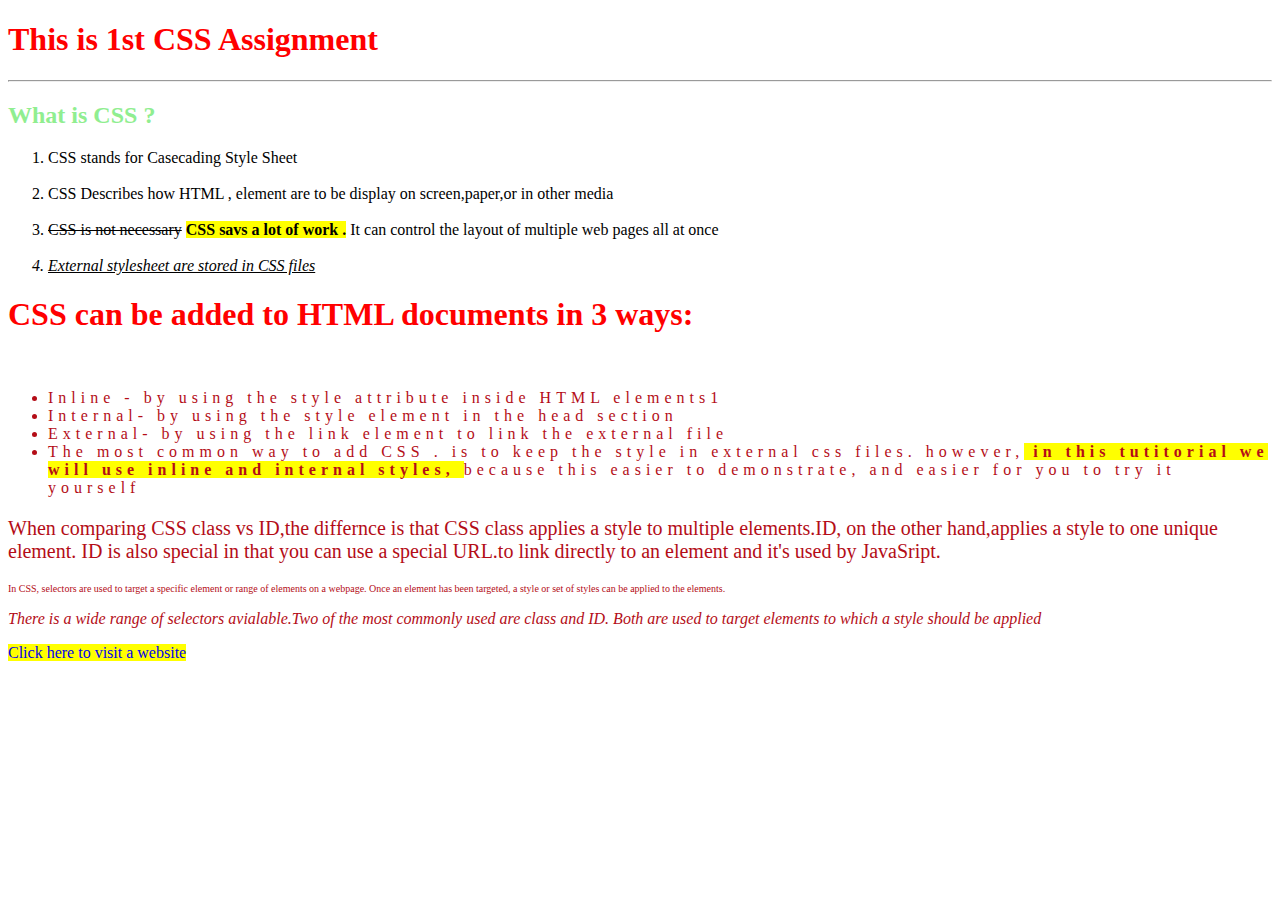
<file: CSSAssignment/Assignment1/Index.html>
<!DOCTYPE html>
<html lang="en">
<head>
    <meta charset="UTF-8">
    <meta name="viewport" content="width=device-width, initial-scale=1.0">
    <title>Document</title>
    <style>
        .main{
            color:rgb(180, 13, 23);
        }
       a{
        background-color: yellow;

       }
    </style>
</head>
<body>
     <h1  style="color:red">This is 1st CSS Assignment</h1>
     <hr>
     <h2 style="color:lightgreen">What is CSS ?</h2>
     <ol>
        <li>CSS stands for Casecading Style Sheet</li>
        <br>
        <li>CSS Describes how HTML , element are to be display on screen,paper,or in other media</li><br>
        <li><del>CSS is not necessary</del> <strong style="background-color:yellow">CSS savs a lot of work .</strong> It can control the layout of multiple web pages all at once </li><br>
        <li style="font-style: italic; text-decoration-line:underline;">External stylesheet are stored in CSS files</li>
     </ol>
     <h1 style="color:red">CSS can be added to HTML documents in 3 ways:</h1><br>
     <div class="main">
     <ul style="letter-spacing: 5px; ">
        <li>Inline - by using the style attribute inside HTML elements1</li>
        <li>Internal- by using the style element in the head section </li>
        <li>External- by using the link element to link the external file </li>
        <li>The most common way to add CSS . is to keep the style in external css files. however,<strong style="background-color: yellow; display:inline"> in this tutitorial we will use inline and internal styles, </strong>because this easier to demonstrate, and easier for you to try it yourself </li>

     </ul>
     <p style=" font-size:20px">When comparing CSS class vs ID,the differnce is that CSS class applies a style to multiple elements.ID, on the other hand,applies a style to one unique element. ID is also special in that you can use a special URL.to link directly to an element and it's used by JavaSript.</p>
     <p  style="font-size:10px">In CSS, selectors are used to target a specific element or range of elements on a webpage. Once an element has been targeted, a style or set of styles can be applied to the elements.</p>
     <p style="font-style: italic;">There is a wide range of selectors avialable.Two of the most commonly used are class and ID. Both are used to target elements to which a style should be applied</p>
     <a href="https://monkeytype.com/" target="_blank" style="text-decoration:none">Click here to visit a website</a>
    
    </div>

</body>
</html>
</file>
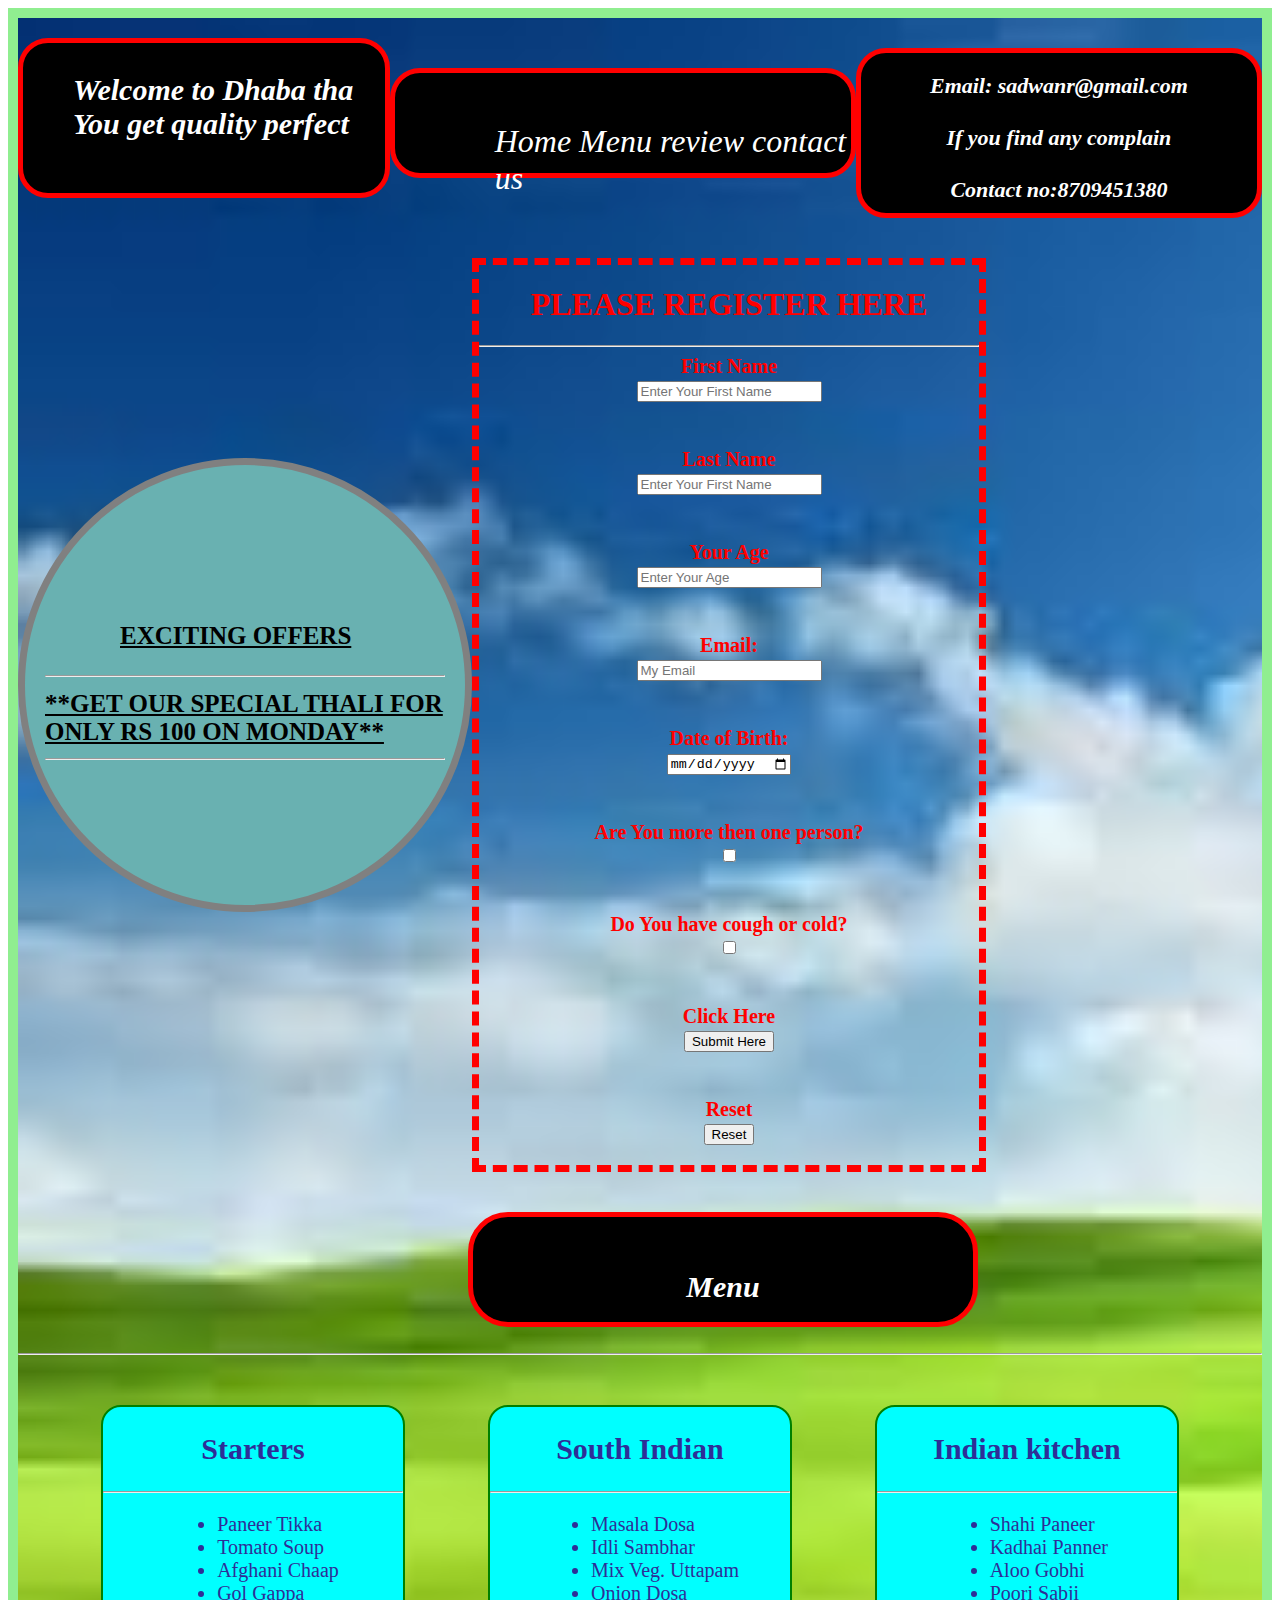
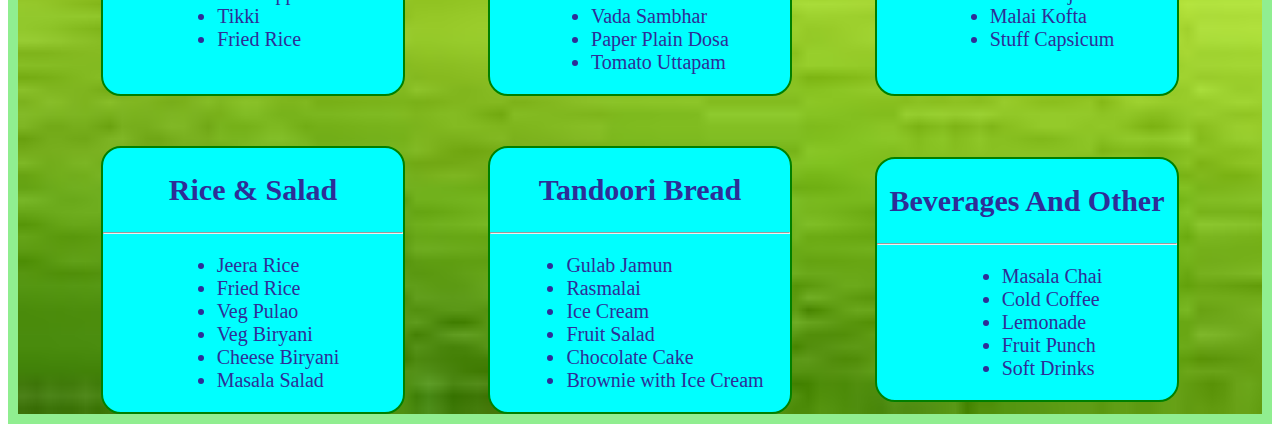
<file: CSSAssignment/Assignment2/Index.html>
<!DOCTYPE html>
<html lang="en">
<head>
    <meta charset="UTF-8">
    <meta name="viewport" content="width=device-width, initial-scale=1.0">
    <title>Document</title>
    <link rel="stylesheet" href="Style.css">
</head>
<body>
    <div class="main">
      <div class="main1">
      <div class="sample1">Welcome to Dhaba tha <br>You get quality perfect</div>
      <div class="sample2">Home Menu review contact us</div>
      <div class="sample3">Email: sadwanr@gmail.com <br> <br>If you find any complain <br><br> Contact no:8709451380</div>

      </div>
      <div class="mainbox">
      <div class="circle"><p Style=" padding:0px 75px;  ">EXCITING OFFERS</p> <hr> **GET OUR SPECIAL THALI FOR ONLY RS 100 ON MONDAY**  <br><hr> </div>
    <div class="box">
     <h1>PLEASE REGISTER HERE </h1><hr>
     <form style="font-size:20px" >
      <label for="Name">First Name</label><br>
      <input type="text" placeholder="Enter Your First Name">
      <br><br> <br>
       <label for=" Last Name">Last Name</label><br>
      <input type="text" placeholder="Enter Your First Name">
      <br> <br><br>
       <label for="Age">Your Age</label><br>
      <input type="Number" placeholder="Enter Your Age">
      <br><br><br>
       <label for="E-mail"> Email:</label><br>
      <input type="email" placeholder="My Email">
      <br><br><br>
       <label for="DOB">Date of Birth:</label><br>
      <input type="Date" placeholder="dd/mm/yyyy">
      <br><br><br>
       <label for="">Are You more then one person?</label><br>
      <input type="checkbox" >
      <br><br><br>
       <label for="">Do You have cough or cold?</label><br>
      <input type="checkbox">
      <br><br><br>
       <label for="">Click Here</label><br>
      <input type="submit" value="Submit Here">
      <br><br><br>
       <label for="">Reset</label><br>
      <input type="Reset" >
    </form>
    </div>
    </div>
    <div class="sample4">Menu</div>
    <br><hr>

    <div class="main2">
      <div class="box1">
        <h2>Starters</h2><hr>
      <ul>
        <li>Paneer Tikka</li>
        <li>Tomato Soup</li>
        <li>Afghani Chaap</li>
        <li> Gol Gappa</li>
        <li>  Tikki</li>
        <li> Fried Rice</li>
     </ul>
      </div>
      <div class="box2">
        <h2>South Indian</h2><hr>
       <ul>
           <li>Masala Dosa</li>
           <li>Idli Sambhar</li>
           <li> Mix Veg. Uttapam</li>
           <li>  Onion Dosa</li>
           <li> Vada Sambhar</li>
           <li>Paper Plain Dosa</li>
           <li> Tomato Uttapam</li>
        </ul>
      </div>
    <div class="box3">
          <h2>Indian kitchen</h2><hr>
          <ul>
            <li>Shahi Paneer</li>
            <li> Kadhai Panner</li>
            <li>Aloo Gobhi</li>
            <li>Poori Sabji</li>
            <li>Malai Kofta</li>
            <li>Stuff Capsicum</li>
          </ul>
      </div>
   </div>
   <div class="main3">
      <div class="box4">
        <h2>Rice & Salad</h2><hr>
        <ul>
            <li>Jeera Rice</li>
            <li>Fried Rice</li>
            <li>Veg Pulao</li>
            <li>Veg Biryani</li>
            <li>Cheese Biryani</li>
            <li>Masala Salad</li>
        </ul>
      </div>
      <div class="box4">
        <h2>Tandoori Bread</h2><hr>
        <ul>
            <li>Gulab Jamun</li>
            <li>Rasmalai</li>
            <li>Ice Cream</li>
            <li>Fruit Salad</li>
            <li>Chocolate Cake</li>
            <li>Brownie with Ice Cream</li>
        </ul>
      </div>
      <div class="box5">
        <h2>Beverages And Other </h2><hr>
        <ul>
            <li>Masala Chai</li>
            <li>Cold Coffee</li>
            <li>Lemonade</li>
            <li>Fruit Punch</li>
            <li>Soft Drinks</li>
        </ul>
      </div>
   </div>
   </div>
</body>
</html>
</file>
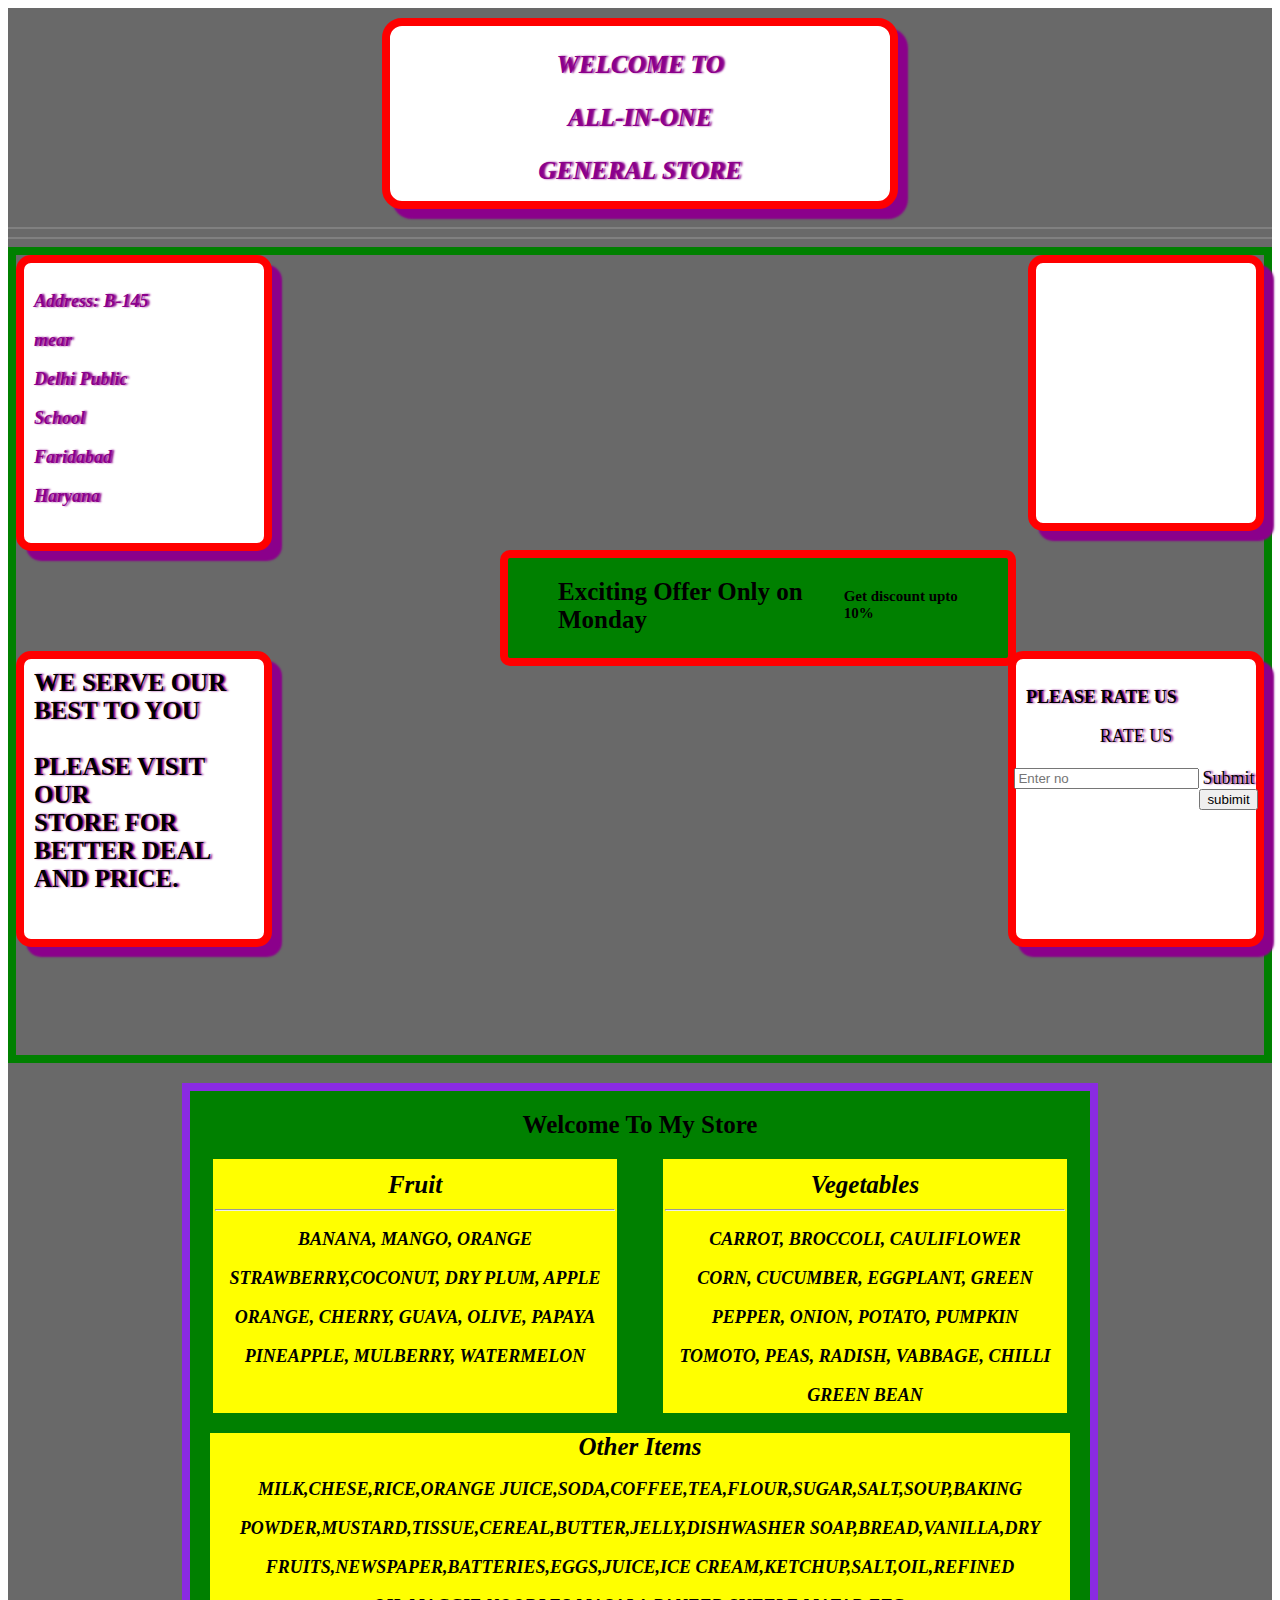
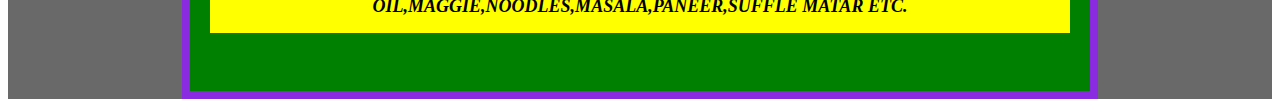
<file: CSSAssignment/Assignment3/Index.html>
<!DOCTYPE html>
<html lang="en">
<head>
    <meta charset="UTF-8">
    <meta name="viewport" content="width=device-width, initial-scale=1.0">
    <title>Document</title>
    <link rel="stylesheet" href="Style.css">

</head>
<body>
  <div class="main"> 
    <div class="container">
        <div class="offers">Exciting Offer Only on Monday</div>
            <div class="get-discount">Get discount upto 10%
        </div>
    </div>
   
   
    <div class="container1"> <div class="card"><p>WELCOME TO</p><p>ALL-IN-ONE</p> <p>GENERAL STORE  </p></div></div>
    <hr color="gray">
    <hr color="gray">
    <div class="main1">
    <div class="container2">
        <div class="card1">
            <p>Address: B-145</p>
            <p> mear</p>
            <p>Delhi Public</p>
            <p>School</p>
            <p>Faridabad</p>
            <p>Haryana</p>
        </div>
        <div class="card2"></div>
    </div>
    <div class="container3">
        <div class="card3">
            <p style="margin:0px" >WE SERVE OUR</p>
            <p style="margin:0px">BEST TO YOU</p><br>
            <p style="margin:0px">PLEASE VISIT</p>
            <p style="margin:0px">OUR</p>
            <p style="margin:0px">STORE FOR</p>
            <p style="margin:0px"> BETTER DEAL</p>
            <p style="margin:0px">AND PRICE.</p>
        </div>
        <div class="card4">
            <p style="font-weight:bold;">PLEASE RATE US</p>
            <p style="margin:0px;text-align: center;">RATE US</p>
            <div  style="display:flex; align-items:center; justify-content:center;"><input type="number" placeholder="Enter no"><div><br>
            <p style="text-align: center;margin: 0px;">Submit</p>
            <div  style="display:flex; align-items:center; justify-content:center;"> <input type="submit" value="subimit"></div>
        </div>
    </div>
    </div>
    </div>
    </div>
  <div class="main2">
    <div class="container4">
        <div class="text1">Welcome To My Store</div>
        <div class="container5">
            <div class="card5"><p style=" margin:10px;font-size: 25px; font-weight: bolder; text-align: center; font-style: italic;">Fruit</p>
                <hr>
                <p>BANANA, MANGO, ORANGE</p>
                <p>STRAWBERRY,COCONUT, DRY PLUM, APPLE</p>
                <p> ORANGE, CHERRY, GUAVA, OLIVE, PAPAYA</p>
                <p>PINEAPPLE, MULBERRY, WATERMELON</p>
            </div>
            <div class="card6"><p style=" margin:10px;font-size: 25px; font-weight: bolder; text-align: center; font-style: italic;">Vegetables</p><hr>
               <p> CARROT, BROCCOLI, CAULIFLOWER</p>
                <p>CORN, CUCUMBER, EGGPLANT, GREEN</p>
                <p> PEPPER, ONION, POTATO, PUMPKIN</p>
                <p>TOMOTO, PEAS, RADISH, VABBAGE, CHILLI</p>
                <p>GREEN BEAN</p>
                </div>
        </div>
        <div class="card7">
            <p style=" margin:10px;font-size: 25px; font-weight: bolder; text-align: center; font-style: italic;">Other Items</p>
            <p> MILK,CHESE,RICE,ORANGE JUICE,SODA,COFFEE,TEA,FLOUR,SUGAR,SALT,SOUP,BAKING</p>
            <p>POWDER,MUSTARD,TISSUE,CEREAL,BUTTER,JELLY,DISHWASHER SOAP,BREAD,VANILLA,DRY</p>
            <p>FRUITS,NEWSPAPER,BATTERIES,EGGS,JUICE,ICE CREAM,KETCHUP,SALT,OIL,REFINED</p>
            <p>OIL,MAGGIE,NOODLES,MASALA,PANEER,SUFFLE MATAR ETC. </p>
     </div>
  </div>
   </div>
   
  </div>
</body>
</html>
</file>
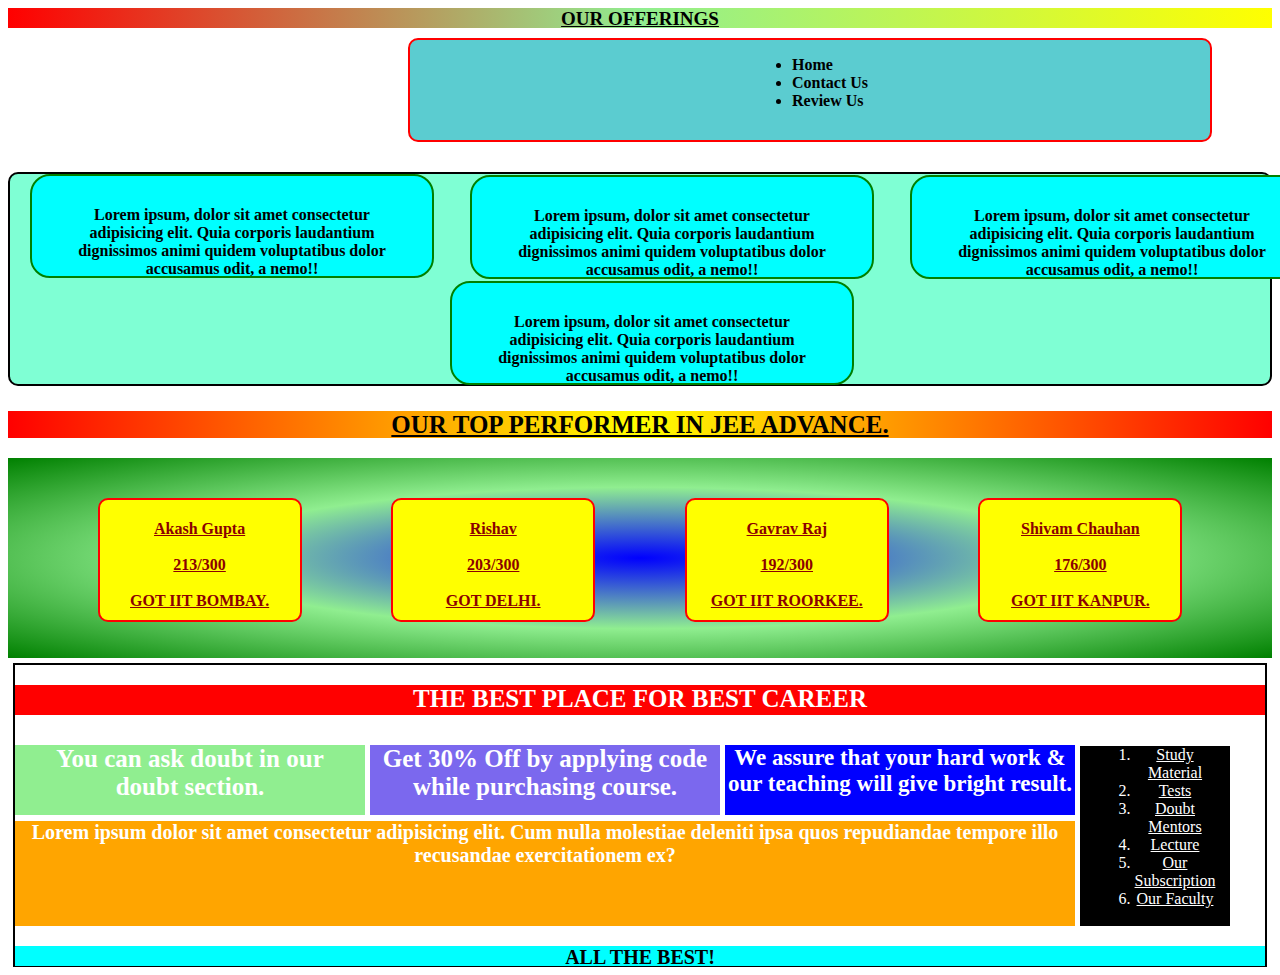
<file: CSSAssignment/Assignment4/Index.html>
<!DOCTYPE html>
<html lang="en">
<head>
    <meta charset="UTF-8">
    <meta name="viewport" content="width=device-width, initial-scale=1.0">
    <title>Document</title>
    <link rel="stylesheet" href="Style.css">
</head>
<body>
    <div class="offer">OUR OFFERINGS</div>
    <div class="card1">
        <ul>
            <li>Home</li>
            <li>Contact Us</li>
            <li>Review Us</li>
        </ul>
    </div>
    <div class="container1">
        <div class="card2">Lorem ipsum, dolor sit amet consectetur adipisicing elit. Quia corporis laudantium dignissimos animi quidem voluptatibus dolor accusamus odit, a nemo!!</div>
        <div class="card3">Lorem ipsum, dolor sit amet consectetur adipisicing elit. Quia corporis laudantium dignissimos animi quidem voluptatibus dolor accusamus odit, a nemo!!</div>
        <div class="card4">Lorem ipsum, dolor sit amet consectetur adipisicing elit. Quia corporis laudantium dignissimos animi quidem voluptatibus dolor accusamus odit, a nemo!!</div>
        <div class="card5">Lorem ipsum, dolor sit amet consectetur adipisicing elit. Quia corporis laudantium dignissimos animi quidem voluptatibus dolor accusamus odit, a nemo!!</div>
    </div>
    <div class="jee">OUR TOP PERFORMER IN JEE ADVANCE.</div>
    <div class="container2">
        <div class="box1">Akash Gupta <br><br>213/300 <br><br>GOT IIT BOMBAY.</div>
        <div class="box2">Rishav <br> <br>203/300 <br><br>GOT DELHI.</div>
        <div class="box3">Gavrav Raj <br><br>192/300 <br><br>GOT IIT ROORKEE.</div>
        <div class="box4">Shivam Chauhan <br><br>176/300 <br><br>GOT IIT KANPUR.</div>
    </div>
    <div class="container3">
        <div class="bestPlace">THE BEST PLACE FOR BEST CAREER</div>
       
        <div class="card6">You can ask doubt in our doubt section. </div>
        <div class="card7">Get 30% Off by applying code while purchasing course. </div>
        <div class="card8">We assure that your hard work & our teaching will give bright result. </div>
        <div class="card9">
            <ol>
                <li>Study<br>Material</li>
                <li>Tests</li>
                <li>Doubt<br>Mentors</li>
                <li>Lecture</li>
                <li>Our<br>Subscription</li>
                <li>Our Faculty</li>
            </ol>
        </div>
        <div class="card10">Lorem ipsum dolor sit amet consectetur adipisicing elit. Cum nulla molestiae deleniti ipsa quos repudiandae tempore illo recusandae exercitationem ex?</div>
         <div class="allBest">ALL THE BEST!</div>

        
    </div>
</body>
</html>
</file>
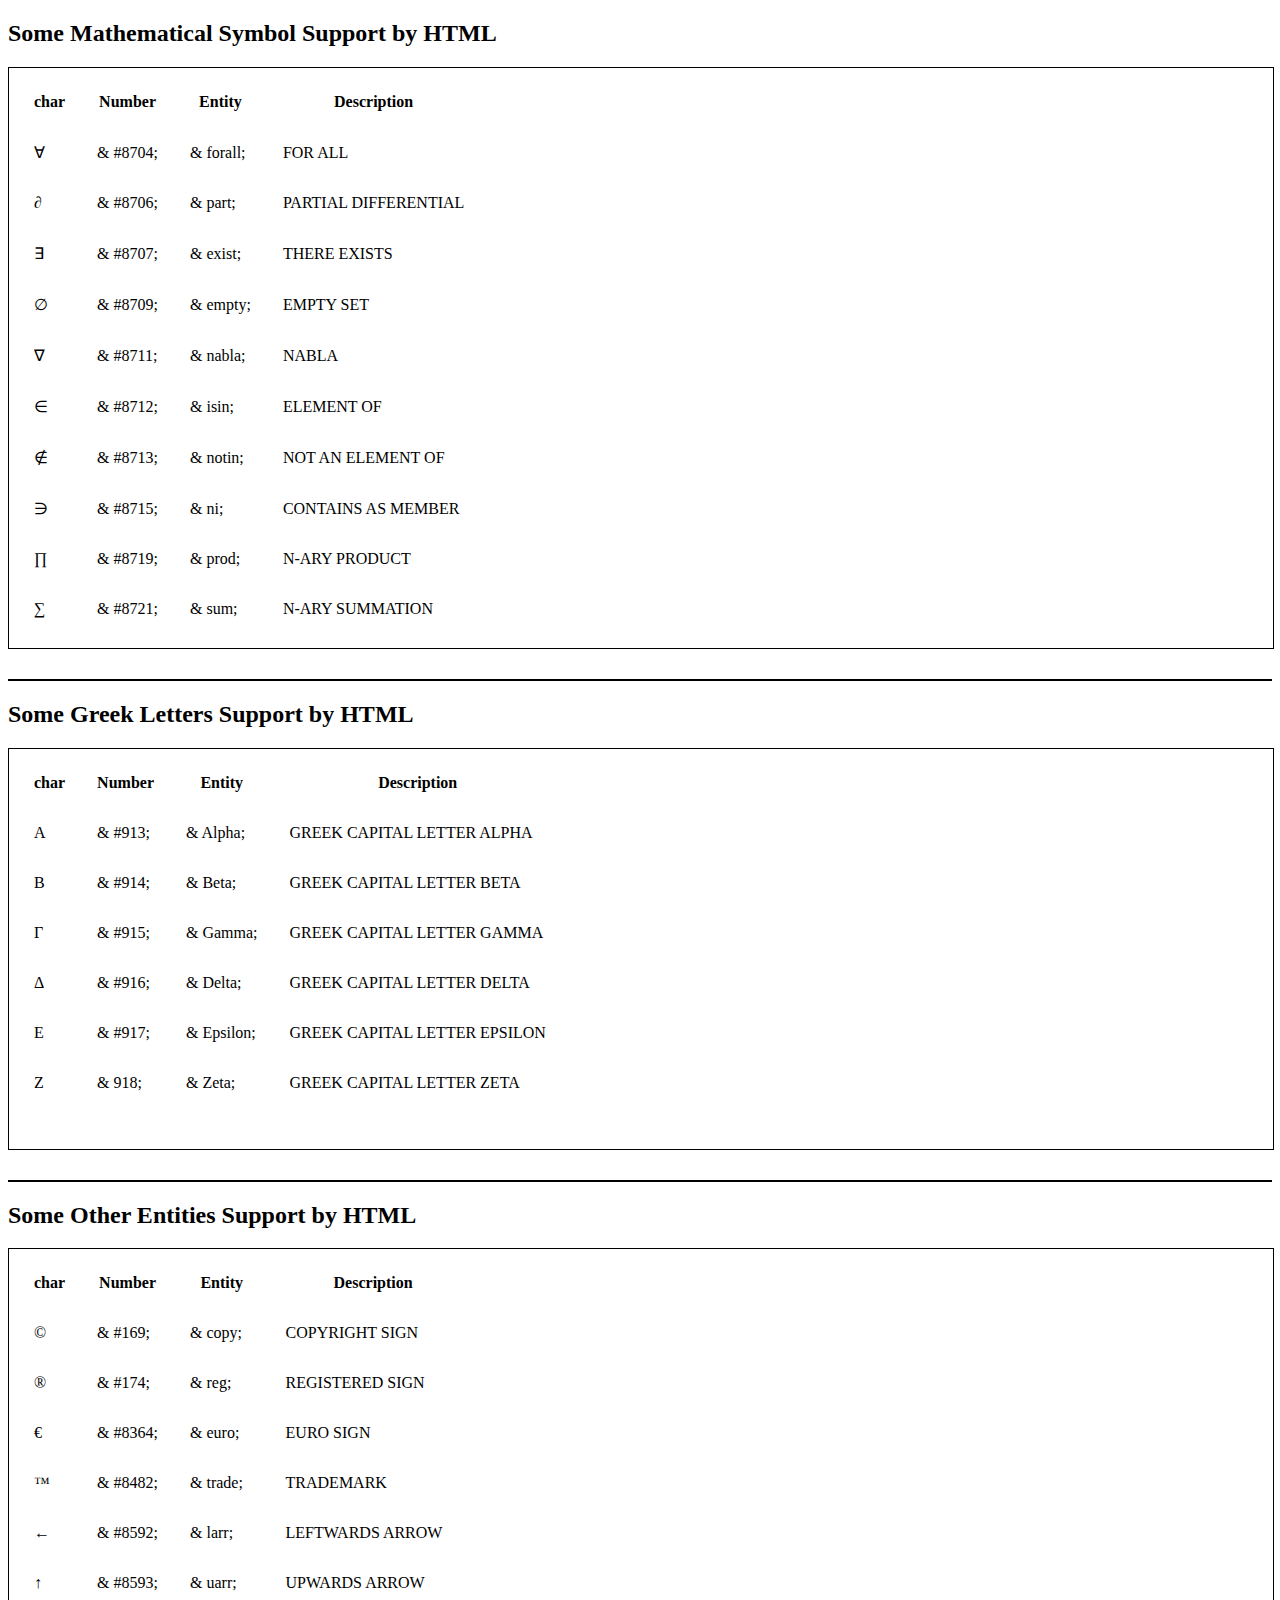
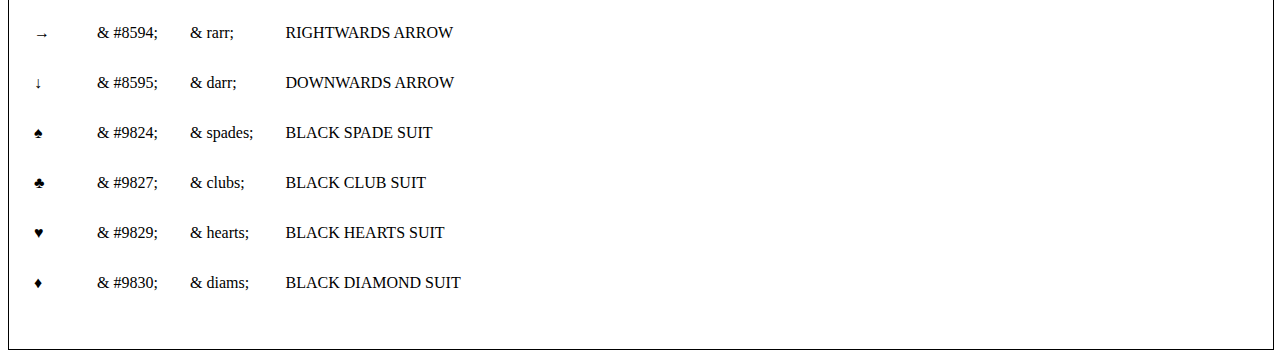
<file: CSSAssignment/Assignment4/index.html>
<!DOCTYPE html>
<html lang="en">
<head>
    <meta charset="UTF-8">
    <meta name="viewport" content="width=device-width, initial-scale=1.0">
    <title>Document</title>
</head>
<body>
    <h2>Some Mathematical Symbol Support by HTML</h2>
    <iframe  frameborder="0" style="border:1px solid black"
     height="580" width="100%"
     srcdoc='
     <table cellpadding="15px" >
        <thead>
            <tr >
                <th>char</th>
                <th>Number</th>
                <th>Entity</th>
                <th>Description</th>
            </tr>
        </thead>
        <tbody>
            <tr>
                <td>&forall;</td>
                <td>& #8704;</td>
                <td>& forall;</td>
                <td>FOR ALL</td>
            </tr>
             <tr>
                <td>&part;</td>
                <td>& #8706;</td>
                <td>&  part;</td>
                <td>PARTIAL DIFFERENTIAL</td>
            </tr>
             <tr>
                <td>&exist;</td>
                <td>& #8707;</td>
                <td>& exist;</td>
                <td>THERE EXISTS</td>
            </tr>
             <tr>
                <td>&empty;</td>
                <td>& #8709;</td>
                <td>& empty;</td>
                <td>EMPTY SET</td>
            </tr>
             <tr>
                <td>&nabla;</td>
                <td>& #8711;</td>
                <td>& nabla;</td>
                <td>NABLA</td>
            </tr>
             <tr>
                <td>&isin;</td>
                <td>& #8712;</td>
                <td>& isin;</td>
                <td>ELEMENT OF</td>
            </tr>
             <tr>
                <td>&notin;</td>
                <td>& #8713;</td>
                <td>& notin;</td>
                <td>NOT AN ELEMENT OF</td>
            </tr>
             <tr>
                <td>&ni;</td>
                <td>& #8715;</td>
                <td>&  ni;</td>
                <td>CONTAINS AS MEMBER</td>
            </tr>
             <tr>
                <td>&prod;</td>
                <td>& #8719;</td>
                <td>& prod;</td>
                <td>N-ARY PRODUCT</td>
            </tr>
             <tr>
                <td>&sum;</td>
                <td>& #8721;</td>
                <td>& sum;</td>
                <td>N-ARY SUMMATION</td>
            </tr>
             
        </tbody>
     </table>
    '></iframe>
    <br>
    <br>
    <hr style="border: 1px solid black;">
    <h2>Some Greek Letters Support by HTML</h2>
     <iframe  frameborder="0" style="border:1px solid black"
     height="400" width="100%"
     srcdoc='
     <table cellpadding="15px" >
        <thead>
            <tr >
                <th>char</th>
                <th>Number</th>
                <th>Entity</th>
                <th>Description</th>
            </tr>
        </thead>
        <tbody>
            <tr>
                <td>&Alpha;</td>
                <td>& #913;</td>
                <td>& Alpha;</td>
                <td>GREEK CAPITAL LETTER ALPHA</td>
            </tr>
             <tr>
                <td>&Beta;</td>
                <td>& #914;</td>
                <td>&  Beta;</td>
                <td>GREEK CAPITAL LETTER BETA</td>
            </tr>
             <tr>
                <td>&Gamma;</td>
                <td>& #915;</td>
                <td>& Gamma;</td>
                <td>GREEK CAPITAL LETTER GAMMA</td>
            </tr>
             <tr>
                <td>&Delta;</td>
                <td>& #916;</td>
                <td>& Delta;</td>
                <td>GREEK CAPITAL LETTER DELTA</td>
            </tr>
             <tr>
                <td>&Epsilon;</td>
                <td>& #917;</td>
                <td>& Epsilon;</td>
                <td>GREEK CAPITAL LETTER EPSILON</td>
            </tr>
             <tr>
                <td>&Zeta;</td>
                <td>& 918;</td>
                <td>& Zeta;</td>
                <td>GREEK CAPITAL LETTER ZETA</td>
            </tr>
           
        </tbody>
     </table>
    '></iframe>
    <br>
    <br>
    <hr style="border:1px solid black">
    <h2>Some Other Entities Support by HTML</h2>
        <iframe  frameborder="0" style="border:1px solid black"
     height="700" width="100%"
     srcdoc='
     <table cellpadding="15px" >
        <thead>
            <tr >
                <th>char</th>
                <th>Number</th>
                <th>Entity</th>
                <th>Description</th>
            </tr>
        </thead>
        <tbody>
            <tr>
                <td>&copy;</td>
                <td>& #169;</td>
                <td>& copy;</td>
                <td>COPYRIGHT SIGN</td>
            </tr>
             <tr>
                <td>&reg;</td>
                <td>& #174;</td>
                <td>&  reg;</td>
                <td>REGISTERED SIGN</td>
            </tr>
             <tr>
                <td>&euro;</td>
                <td>& #8364;</td>
                <td>& euro;</td>
                <td>EURO SIGN</td>
            </tr>
             <tr>
                <td>&trade;</td>
                <td>& #8482;</td>
                <td>& trade;</td>
                <td>TRADEMARK</td>
            </tr>
             <tr>
                <td>&larr;</td>
                <td>& #8592;</td>
                <td>& larr;</td>
                <td>LEFTWARDS ARROW</td>
            </tr>
             <tr>
                <td>&uarr;</td>
                <td>& #8593;</td>
                <td> & uarr;</td>
                <td>UPWARDS ARROW</td>
            </tr>
             <tr>
                <td>&rarr;</td>
                <td>& #8594;</td>
                <td> & rarr;</td>
                <td> RIGHTWARDS ARROW</td>
            </tr>
             <tr>
                <td>&darr;</td>
                <td>& #8595;</td>
                <td> & darr;</td>
                <td> DOWNWARDS ARROW</td>
            </tr>
             <tr>
                <td>&spades;</td>
                <td>& #9824;</td>
                <td> & spades;</td>
                <td>BLACK SPADE SUIT</td>
            </tr>
             <tr>
                <td>&clubs;</td>
                <td>& #9827;</td>
                <td> & clubs;</td>
                <td>BLACK CLUB SUIT</td>
            </tr>
            <tr>
                <td>&hearts;</td>
                <td>& #9829;</td>
                <td> & hearts;</td>
                <td> BLACK HEARTS SUIT</td>
            </tr>
             <tr>
                <td>&diams;</td>
                <td>& #9830;</td>
                <td> & diams;</td>
                <td> BLACK DIAMOND SUIT</td>
            </tr>
        </tbody>
     </table>
    '></iframe>
</body>
</html>
</file>
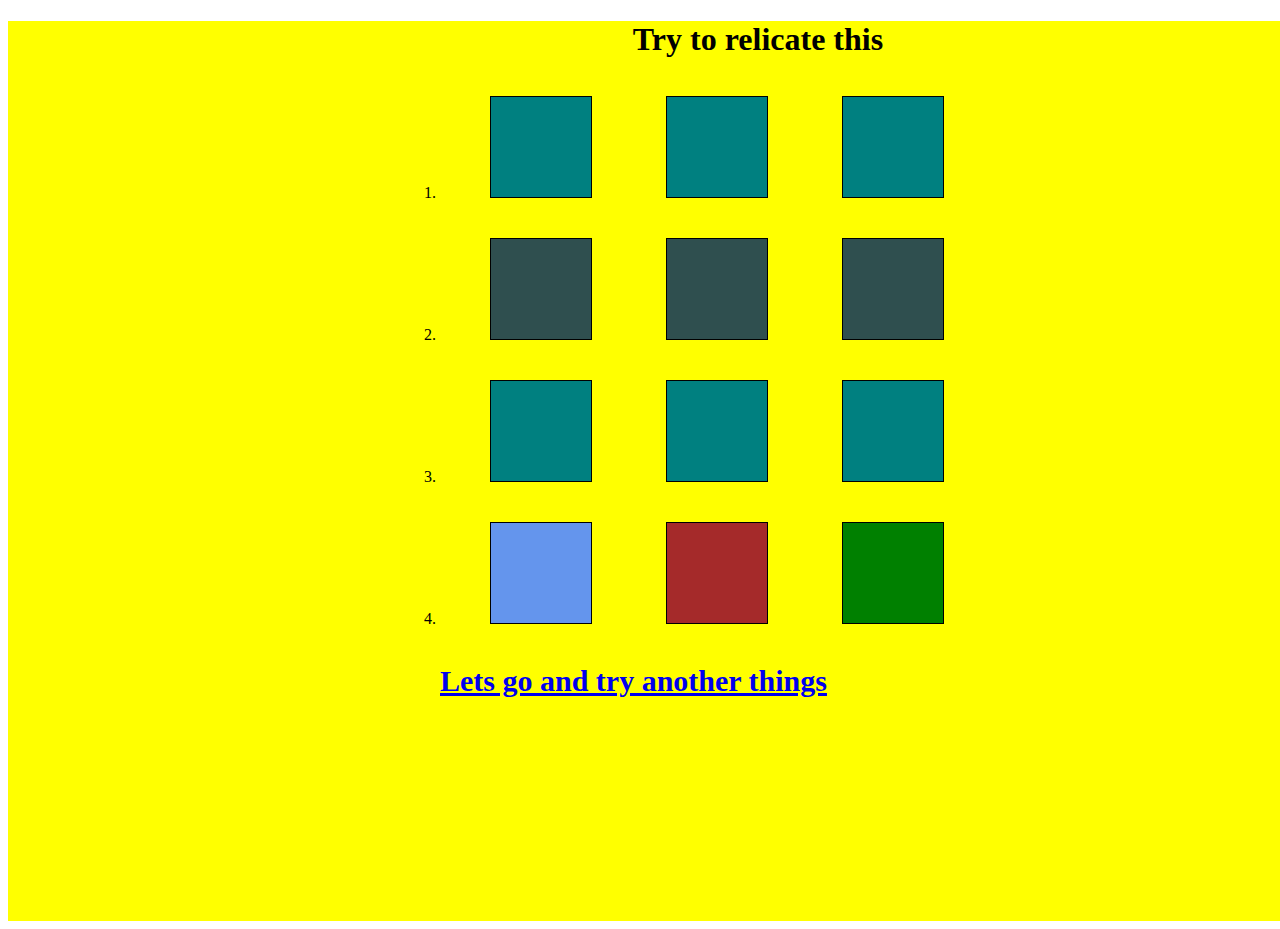
<file: CSSAssignment/Assignment5/Index.html>
<!DOCTYPE html>
<html lang="en">
<head>
    <meta charset="UTF-8">
    <meta name="viewport" content="width=device-width, initial-scale=1.0">
    <title>Document</title>
    <link rel="stylesheet" href=" Style.css">
</head>
<body>
    <div class="mainCard">
        <h1>Try to relicate this</h1>
        <ol>
            <li>
                <div class="card1_1"></div>
                <div class="card1_2"></div>
                <div class="card1_3"></div>
            </li><br><br>
            <li>
                <div class="card2_1"></div>
                <div class="card2_2"></div>
                <div class="card2_3"></div>
            </li><br><br>
             <li>
                <div class="card3_1"></div>
                <div class="card3_2"></div>
                <div class="card3_3"></div>
            </li><br><br>
            <li>
                <div class="card4_1"></div>
                <div class="card4_2"></div>
                <div class="card4_3"></div>
            </li><br><br>
             <a href="Index2.html">Lets go and try another things</a>
        </ol>
        <br>
       
    </div>
</body>
</html>
</file>
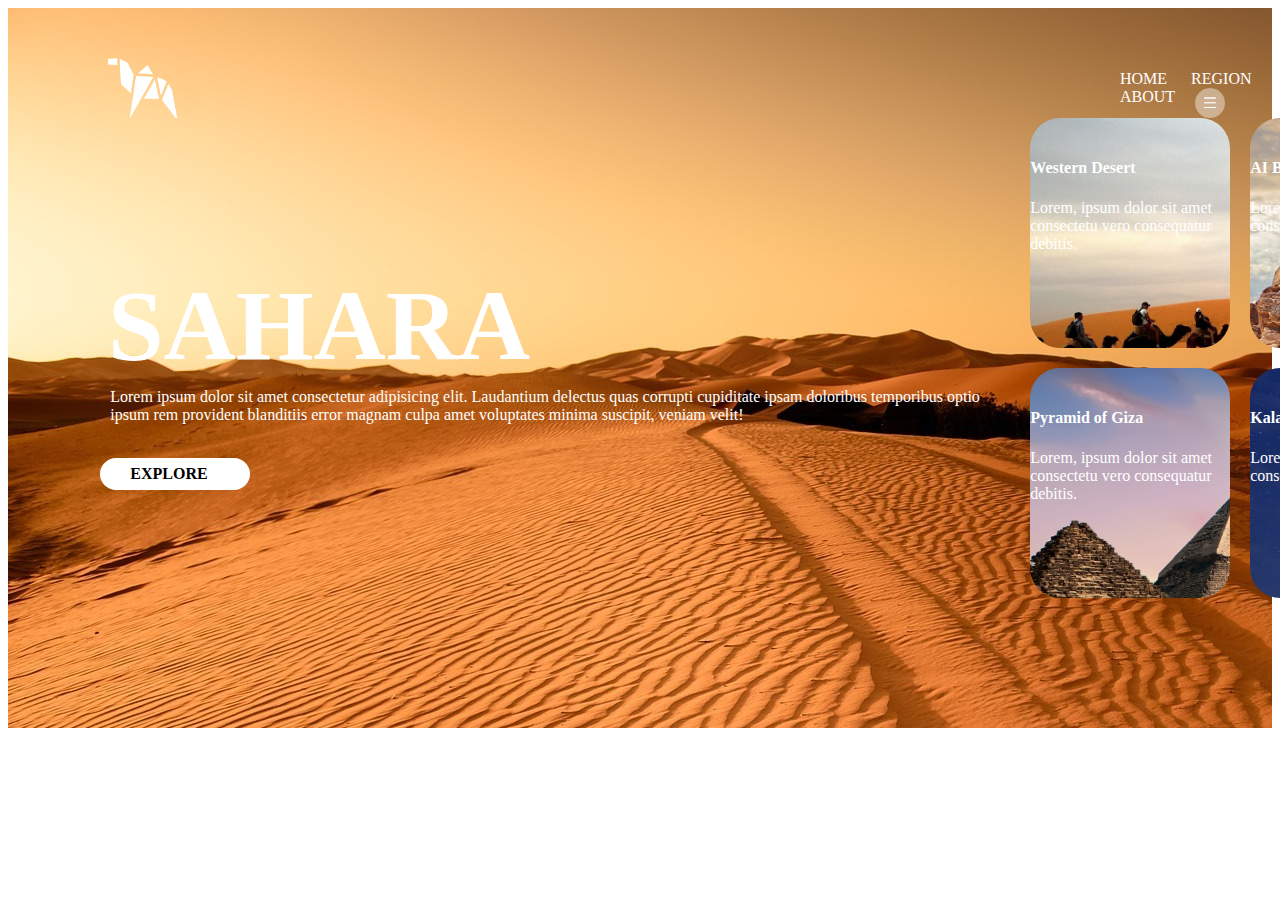
<file: CSSAssignment/Assignment6/Index.html>
<!DOCTYPE html>
<html lang="en">
<head>
    <meta charset="UTF-8">
    <meta name="viewport" content="width=device-width, initial-scale=1.0">
    <title>Document</title>
    <link rel="stylesheet" href="Style.css">
    </head>
  <body>
      <div class="main">
        <nav>
            <a href="#">HOME</a>
            <a href="#">REGION</a>
            <a href="#">ABOUT</a>
            <img src="menu.png" alt="image">
        </nav>
       <div class="logo"></div>
       <div class="main1">
         <div class="sahara">SAHARA</div><br>
         <div class="text">Lorem ipsum dolor sit amet consectetur adipisicing elit. Laudantium delectus quas corrupti cupiditate ipsam doloribus temporibus optio ipsum rem provident blanditiis error magnam culpa amet voluptates minima suscipit, veniam velit!</div>
          <div class="explore">EXPLORE</div>
          <div class="main2">
            <div class="card1"><h4>Western Desert</h4><p>Lorem, ipsum dolor sit amet consectetu vero consequatur debitis.</p></div>
            <div class="card2"><h4>AI Bagawat</h4><p>Lorem, ipsum dolor sit amet consectetur adipisicing debitis.</p></div>
          </div>
          <div class="main3">
            <div class="card3"><h4>Pyramid of Giza</h4><p>Lorem, ipsum dolor sit amet consectetu vero consequatur debitis.</p></div>
            <div class="card4"><h4>Kalahari Desert</h4><p>Lorem, ipsum dolor sit amet consectetur adipisicing debitis.</p></div>
          </div>
          </div>
       </div>
       
      
      </div>
  </body>
</html>
</file>
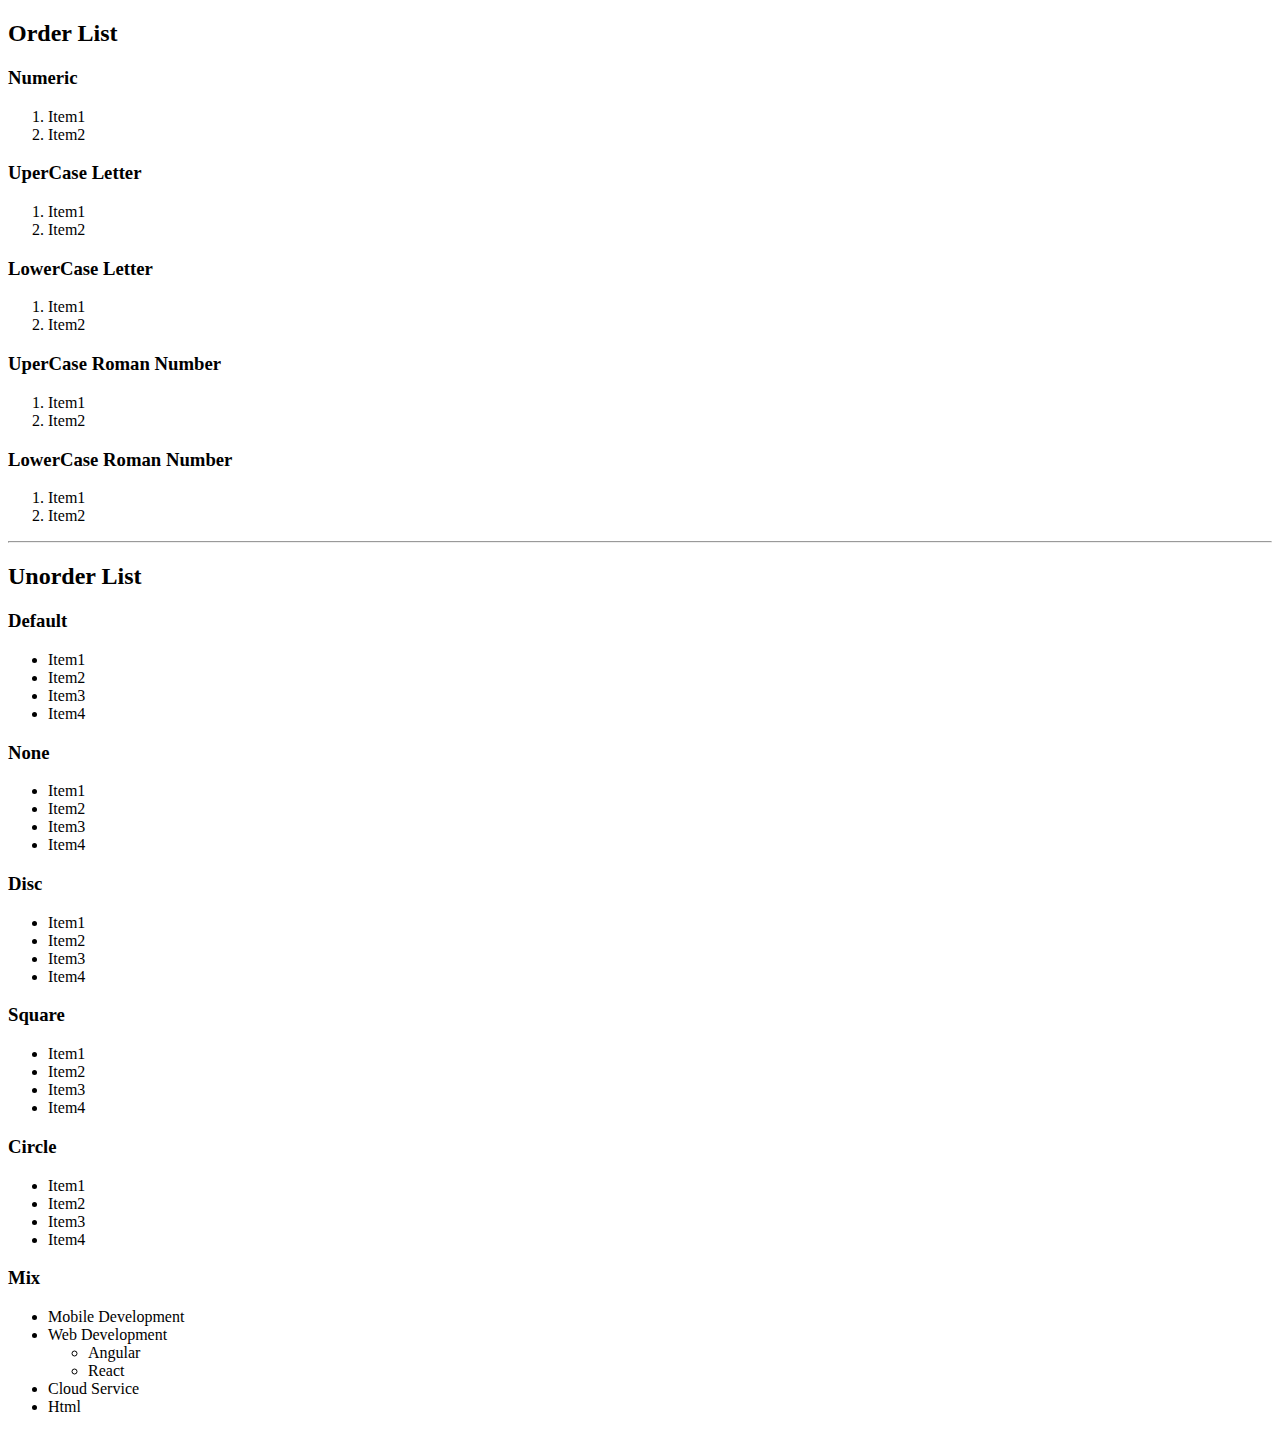
<file: CSSAssignment/Assignment1/List.html>
<!DOCTYPE html>
<html lang="en">
<head>
    <meta charset="UTF-8">
    <meta name="viewport" content="width=device-width, initial-scale=1.0">
    <title>Document</title>
</head>
<body>
    <h2>Order List</h2>
    <h3> Numeric</h3>
    <ol order="1">
        <li>Item1</li>
        <li>Item2</li>
    </ol>
      <h3>UperCase Letter</h3>
    <ol order="A">
        <li>Item1</li>
        <li>Item2</li>
    </ol>
      <h3> LowerCase Letter</h3>
    <ol order="a">
        <li>Item1</li>
        <li>Item2</li>
    </ol>
      <h3>UperCase Roman Number</h3>
    <ol order="I">
        <li>Item1</li>
        <li>Item2</li>
    </ol>
      <h3> LowerCase Roman Number</h3>
    <ol order="i">
        <li>Item1</li>
        <li>Item2</li>
    </ol>
    <hr>
    <h2>Unorder List</h2>
    <h3> Default</h3>
    <ul >
        <li>Item1</li>
        <li>Item2</li>
        <li>Item3</li>
        <li>Item4</li>
    </ul>
     <h3> None</h3>
    <ul  order="none">
        <li>Item1</li>
        <li>Item2</li>
        <li>Item3</li>
        <li>Item4</li>
    </ul>
     <h3> Disc</h3>
    <ul order="disc">
        <li>Item1</li>
        <li>Item2</li>
        <li>Item3</li>
        <li>Item4</li>
    </ul>
     <h3> Square</h3>
    <ul order="square">
        <li>Item1</li>
        <li>Item2</li>
        <li>Item3</li>
        <li>Item4</li>
    </ul>
     <h3> Circle</h3>
    <ul order="Circle" >
        <li>Item1</li>
        <li>Item2</li>
        <li>Item3</li>
        <li>Item4</li>
    </ul>
     <h3> Mix</h3>
    <ul >
        <li>Mobile Development</li>
        <li> Web Development</li>
        <ul> 
            <li>Angular</li>
            <li>React</li>
        </ul>
        <li>Cloud Service</li>
        <li>Html</li>
    </ul>
</body>
</html>
</file>
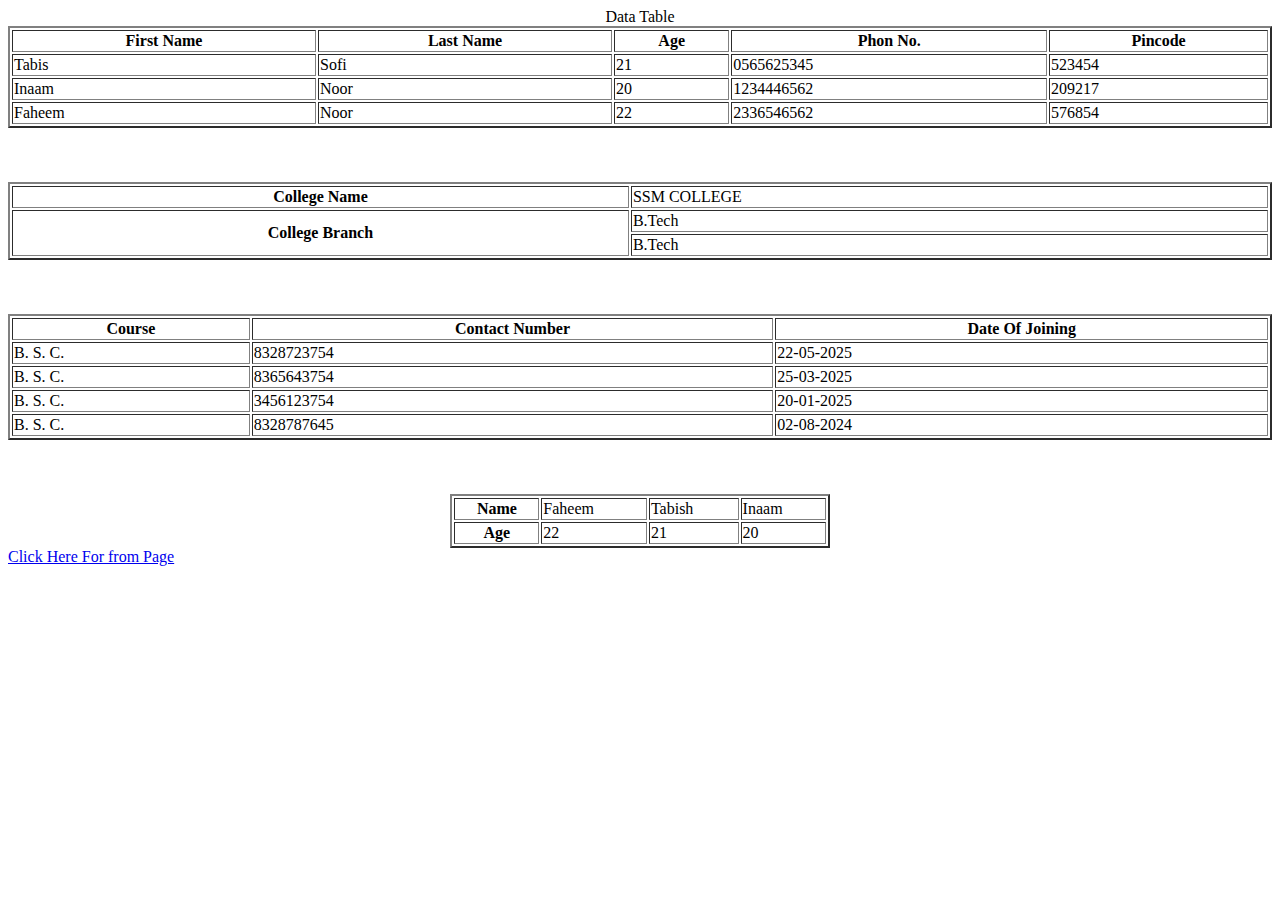
<file: CSSAssignment/Assignment2/table.html>
<!DOCTYPE html>
<html lang="en">
<head>
    <meta charset="UTF-8">
    <meta name="viewport" content="width=device-width, initial-scale=1.0">
    <title>Document</title>
</head>
<body>
    <table  border="2px" width="100%" >
        <thead>
         <caption>Data Table </caption>
         <tr>
            <th>First Name</th>
            <th>Last Name</th>
            <th>Age</th>
            <th>Phon No.</th>
            <th>Pincode</th>
         </tr>
        </thead>
        <tbody>
        <tr>
            <td>Tabis</td>
            <td>Sofi</td>
            <td>21</td>
            <td>0565625345</td>
            <td>523454</td>
         </tr>

         <tr>
            <td>Inaam</td>
            <td>Noor</td>
            <td>20</td>
            <td>1234446562</td>
            <td>209217</td>

        </tr>
         <tr>
            <td>Faheem</td>
            <td>Noor</td>
            <td>22</td>
            <td>2336546562</td>
            <td>576854</td>
        </tr>
        </tbody>
    </table>
    <br>
    <br>
    <br>
    <table border="2" width="100%">
        <tr>
            <th>College Name</th>
            <td>SSM COLLEGE</td>
        </tr>
        <tr>
            <th rowspan="2">College Branch</th>
            <td> B.Tech</td>
        </tr>
        <tr>
            <td>B.Tech</td>
        </tr>
     </table>
     <br>
     <br>
     <br>

     <table border="2" width="100%">
        <thead>
            <tr>
                <th>Course</th>
                <th>Contact Number</th>
                <th>Date Of Joining</th>


            </tr>
            </thead>

            <tbody>
              <tr>
                <td>B. S. C.</td>
                <td>8328723754</td>
                <td>22-05-2025</td>
            </tr>
             <tr>
                <td>B. S. C.</td>
                <td>8365643754</td>
                <td>25-03-2025</td>
            </tr>
             <tr>
                <td>B. S. C.</td>
                <td>3456123754</td>
                <td>20-01-2025</td>
            </tr>
             <tr>
                <td>B. S. C.</td>
                <td>8328787645</td>
                <td>02-08-2024</td>
            </tr>
        </tbody>
     </table>
     <br>
     <br>
     <br>
     <table border="2" width="30%" align="center" >
        <tbody>
            <tr>
                <th>Name</th>
                <td>Faheem</td>
                <td>Tabish</td>
                <td>Inaam</td>
            </tr>
            <tr >
              <th>Age</th>
              <td>22</td>
              <td>21</td>
              <td>20</td>
            </tr>
        </tbody>
     </table>
     <a href="Index.html"> Click Here For from Page</a>
</body>
</html>
</file>
<file: CSSAssignment/Assignment2/Style.css>
.main{
    background-image: url(./nature.jpeg);
    background-repeat: no-repeat;
    background-size: cover;
    border: 10px solid lightgreen;
    flex-wrap: wrap;
}
.main1{
    display: flex;
    justify-content: space-evenly;
}
.sample1{
    
    margin-top:20px;
    padding-left: 50px;
    padding-top: 30px;
    width: 350px;
    height:120px;
    border-radius:30px;
    background-color: black;
    border: 5px solid red;
    font-size: 30px;
    font-weight: bolder;
    font-style: italic;
    color: white;
}
.sample2{
   
    
    padding-top:50px;
    padding-left:100px;
    margin-top:50px;
    width: 400px;
    height:50px;
    border-radius:30px;
    background-color: black;
    border: 5px solid red;
    font-style: italic;
    font-size:32px;
    color: white;

}
.sample3{
   
    margin-top: 30px;
    padding:20px;
    width: 400px;
    height:120px;
    border-radius:30px;
    background-color: black;
    border: 5px solid red;
    text-align: center;
    font-size: 22px;
    font-style: italic;
    color: white;
    font-weight: bold;
}
.mainbox{
    margin-top: 40px;
    display: flex;
}

.circle{
    
    margin: 200px 0px ;
    width: 400px;
    height: 400px;
    padding:20px;
    border-radius: 100%;
    background-color: rgb(105, 177, 177);
    border:7px solid grey;
    font-size: 25px;
    font-weight: bold;
    align-content:center;
    text-decoration: underline;
   
}
.box{
   
    align-items: center;
    width: 500px;
    height: 900px;
    border:7px dashed red;
    color:red;
    text-align: center;
    font-weight:bold;
    

}
.sample4{
    position: relative;
    margin-top:40px ;
    left:450px;
    width:500px;
    height:70px;
    padding-top:35px;
     display:inline-block;
    border-radius:40px;
    background-color: black;
    font-size: 30px;
    text-align: center;
    display:flex;
    align-items: center;
    font-weight:bold;
    justify-content: center;
    border:5px solid red;
    color:white;
    font-style: italic;
}
ul{
    display: grid;
    justify-content: center;
     padding-left:50px;
}
h2{
    text-align: center;
}
.main2{
    display: flex;
    justify-content: space-evenly;
    margin-top: 50px;
}
.main3{
    display: flex;
    justify-content: space-evenly;
    align-items: center;
    flex-wrap: wrap;
    margin-top: 50px;
}

 .box1{
    width:300px;
    height:auto;
    border-radius: 20px;
    font-size:20px ;
    background-color: aqua;
    border: 2px solid green;
    color: rgb(46, 46, 151);
    
    
}
.box2{
    width:300px;
    height:auto;
    border-radius: 20px;
    font-size:20px ;
    background-color: aqua;
    border: 2px solid green;
    color: rgb(46, 46, 151);
    
}
.box3{
    width:300px;
    height:auto;
    border-radius: 20px;
    font-size:20px ;
    background-color: aqua;
    border: 2px solid green;
    color: rgb(46, 46, 151);
   
}   
.box4{
    width:300px;
    height:auto;
    border-radius: 20px;
    font-size:20px ;
    background-color: aqua;
    border: 2px solid green;
    color: rgb(46, 46, 151);
   
}
.box5{
    width:300px;
    height:auto;
    border-radius: 20px;
    font-size:20px ;
    background-color: aqua;
    border: 2px solid green;
    color: rgb(46, 46, 151);
   
}
.box6{
    width:300px;
    height:auto;    
    border-radius: 20px;
    font-size:20px ;
    background-color: aqua;
    border: 2px solid green;
    color: rgb(46, 46, 151);
   
}
</file>
<file: CSSAssignment/Assignment3/Style.css>
.main{
    background-color:dimgray;
}
 .container{
    display: flex;
    position:fixed;
    left: 500px;
    top:550px;
    height: 100px;
    width: 500px;
    border: 8px solid red;
    background-color: green;
    border-radius: 10px;

}
.offers{
    /* margin: 25px 0px 0px 25px; */
    padding-left: 50px;
    padding-top:20px;
    font-size:25px;
    font-weight:bold;
    font-style:normal;
}
 .get-discount{
    padding-right: 40px;
    padding-top:30px;
    display: grid;
    font-size:15px;
    font-weight: bold;

 }


.container1{
     align-items:center;
     display: flex;
     justify-content: center;
   
}

  
.card{
     
    height: 175px;
    width:500px;
    margin:10px;
    text-align: center;
    background-color: white;
    border:8px solid red;
    border-radius: 20px;
    color:darkmagenta ;
    font-size: 25px;
    font-style: italic;
    font-weight: bold;
    text-shadow: 2px 0px 2px darkmagenta;
    box-shadow: 10px 10px 2px darkmagenta;
    
}
.main1{
    height:800px;
    width: auto;
    border: 8px solid green;
}
.container2{
     display: flex;
     justify-content:space-between;
}
.card1{
    padding: 10px;
    height: 260px;
    width: 220px;
    border: 5px solid red;
    background-color: white;
    border:8px solid red;
    border-radius:15px;
    color:darkmagenta ;
    font-size:18px;
    font-style: italic;
    font-weight: bold;
    text-shadow: 2px 0px 2px darkmagenta;
    box-shadow: 10px 10px 2px darkmagenta;
}
.card2{
    height: 260px;
    width: 220px;
    border: 5px solid red;
    background-color: white;
    border:8px solid red;
    border-radius:15px;
    box-shadow: 10px 10px 2px darkmagenta;
}
.container3{
     margin:100px 0px;
     display: flex;
     justify-content:space-between;
}
.card3{
    
    padding: 10px;
    height: 260px;
    width: 220px;
    line-height:-1px;
    border: 5px solid red;
    background-color: white;
    border:8px solid red;
    border-radius:15px;
    font-size:25px;
    font-weight: bold;
    text-shadow: 2px 0px 2px darkmagenta;
    box-shadow: 10px 10px 2px darkmagenta;
}
.card4{
    padding: 10px;
    height: 260px;
    width: 220px;
    border: 5px solid red;
    background-color: white;
    border:8px solid red;
    border-radius:15px;
    font-size:18px;
    text-shadow: 2px 0px 2px darkmagenta;
    box-shadow: 10px 10px 2px darkmagenta;
}
.main2{
     display: flex;
     align-items:center;
     justify-content: center;
  
}
.container4{
    margin: 20px 0px 0px 0px;
    height: 600px;
    width: 900px;
    border: 8px solid blueviolet ;
    background-color: green;
}
.text1{
    padding:20px;
    text-align: center;
    font-size: 25px;
    font-weight: bold;
}
.container5
{
     display: flex;
     align-items: center;
     justify-content:space-around;
}
.card5{
    height: 250px;
    width: 400px;
    border: 2px solid yellow;
    background-color: yellow;
    text-align: center;
    font-size:18px;
    font-style: italic;
    font-weight: bold;
}
.card6{
    height:250px;
    width: 400px;
    border: 2px solid yellow;
    background-color: yellow;
     text-align: center;
    font-size:18px;
    font-style: italic;
    font-weight: bold;
}
.card7{
    margin: 20px;
    height:200px;
    width:900;
    background-color: yellow;
    text-align: center;
    font-size:18px;
    font-style: italic;
    font-weight: bold;
}
</file>
<file: CSSAssignment/Assignment4/Style.css>
.offer{
    width: auto;
    height:20px;
    background-color: aqua;
    background-image:linear-gradient(to right, red ,lightgreen,yellow );
    text-align: center;
    font-size: 19px;
    font-weight: bold;
    text-decoration:underline;
}
.card1{
    height: 100px;
    width:800px;
    position: relative;
    background-color:rgb(91, 204, 208);
    border: 2px solid red;
    border-radius: 10px;    
    font-weight: bold;
    top:10px;
    left:400px;
}
ul{
   
    display:grid;
    justify-content:center;
}
.container1{
    margin-top:40px;
    height:210px;
    width: auto;
    border: 2px solid black;
    border-radius: 10px;
    background-color:aquamarine;
}
.card2{
    position: relative;
    left: 20px;
    padding:30px;
    height:40px;
    width:340px;
    background-color: aqua;
    border: 2px solid green;
    text-align: center;
    border-radius: 20px;
    font-weight: bold;
}
.card3{
    position: relative;
    left:460PX;
    top: -103px;
    padding:30px;
    height:40px;
    width:340px;
    background-color: aqua;
    border: 2px solid green;
    text-align: center;
    border-radius: 20px;
    font-weight: bold;
}
.card4{
    position:relative;
    left:900px;
    top: -207px;
    padding:30px;
    height:40px;
    width:340px;
    background-color: aqua;
    border: 2px solid green;
    text-align: center;
    border-radius: 20px;
    font-weight: bold;
}
.card5{
    position: relative;
    left: 440px;
    top: -205px;
    padding:30px;
    height:40px;
    width:340px;
    background-color: aqua;
    border: 2px solid green;
    text-align: center;
    border-radius: 20px;
    font-weight: bold;
}
.jee{
    margin-top:25px;
    width: auto;
    height:27px;
    background-color: aqua;
    background-image:linear-gradient(to right,red,yellow, red );
    text-align: center;
    font-size: 25px;
    font-weight: bold;
    text-decoration:underline;
}
.container2{
    margin-top: 20px;
    height:200px;
    width: auto;
    background-image:radial-gradient(blue,  lightgreen,green);
    display: flex;
   
    justify-content: space-evenly;
}
.box1{
    margin-top:40px;
    left: 20px;
    padding: 20px;
    height:80px;
    width:160px;
    border: 2px solid red;
    background-color: yellow;
    border-radius: 10px;
    color: darkred;
    text-align: center;
    text-decoration: underline;
    font-weight: bold;
}
.box2{
    margin-top:40px;
    left: 20px;
    padding: 20px;
    height:80px;
    width:160px;
    border: 2px solid red;
    background-color: yellow;
    border-radius: 10px;
    color: darkred;
    text-align: center;
    text-decoration: underline;
    font-weight: bold;
}
.box3{
    margin-top:40px;
    left: 20px;
    padding: 20px;
    height:80px;
    width:160px;
    border: 2px solid red;
    background-color: yellow;
    border-radius: 10px;
    color: darkred;
    text-align: center;
    text-decoration: underline;
    font-weight: bold;
}
.box4{
    margin-top:40px;
    left: 20px;
    padding: 20px;
    height:80px;
    width:160px;
    border: 2px solid red;
    background-color: yellow;
    border-radius: 10px;
    color: darkred;
    text-align: center;
    text-decoration: underline;
    font-weight: bold;
}.container3{
    margin: 5px;
    height:300px;
    width: 1250px;
    border: 2px solid black;
}
.bestPlace{
    margin-top: 20px;
    height: 30px;
    width: auto;
    background-color: red;
    text-align: center;
    font-size: 25px;
    font-weight: bold;
    color: white;
}

.card6{
    position:relative;
    padding-left: 25px;
    padding-right: 25px;
    top: 30px;
    height:70px;
    width: 300px;
    background-color: lightgreen;
    font-size: 25px;
    font-weight: bold;
    text-align: center;
    color: white;
}
.card7{
    position:relative;
    top:-40px;
    left:355px;
    height:70px;
    width: 350px;
    background-color:mediumslateblue;
    font-size: 25px;
    font-weight: bold;
    text-align: center;
    color: white;
}
.card8{
    position:relative;
    top: -110px;
    left: 710px;
    height:70px;
    width: 350px;
    background-color:blue;
    font-size: 23px;
    font-weight: bold;
    text-align: center;
    color: white;
}
.card9{
    position:relative;
    
    top: -195px;
    left: 1065px;
    height:180px;
    width:150px;
    background-color: black;
     text-decoration: underline;
   
    text-align: center;
    color: white;
}
ol
{
   display: grid;
   justify-content: center;
   
  
}
.card10{
    position:relative;
    top: -300px;
    height:105px;
    width:1060px;
    background-color:orange;
    font-size: 20px;
    font-weight: bold;
    text-align: center;
    color: white;
}
.allBest{
    position: relative;
    top:-280px;
    height: 20px;
    width: auto;
    background-color:aqua;
    text-align: center;
    font-size: 20px;
    font-weight: bold;
}
</file>
<file: CSSAssignment/Assignment5/Style.css>
.mainCard{
   
    height:900px;
    width:1500px;
    background-color: yellow;

}
h1{
    text-align: center;
}
ol{
    position:absolute;
    left:400px; 
}
.card1_1{
    margin-left: 50px;
    margin-right:70px;
    display: inline-block;
    height: 100px;
    width:100px;
    background-color:teal;
    border: 1px solid black;
    animation: card1_1 ;
    animation-duration: 3s;
    animation-iteration-count: infinite;
}
.card1_2{
    margin-right:70px;
    display:inline-block;
    height: 100px;
    width:100px;
    background-color:teal;
    border: 1px solid black;
    animation: card1_1 ;
    animation-duration: 3s;
    animation-iteration-count: infinite;
}
.card1_3{
    
    display:inline-block;
    height: 100px;
    width:100px;
    background-color:teal;
   
    border: 1px solid black;
    animation: card1_1 ;
    animation-duration: 3s;
    animation-iteration-count: infinite;
}

@keyframes card1_1{
    0%{
        transform:skewX(20deg);
    }
    50%{
        transform:skewX(-20deg);
    }
    100%{
        transform:skewX(20deg);
    }
}
.card2_1{
    margin-left: 50px;
    margin-right: 70px;
    display:inline-block;
    height: 100px;
    width:100px;
    background-color:darkslategray;
    border: 1px solid black;
    animation: card2_1 ;
    animation-duration: 3s;
    animation-iteration-count: infinite;
}
.card2_2{
    margin-right: 70px;
    display: inline-block;
    height: 100px;
    width:100px;
    background-color:darkslategray;
    border: 1px solid black;
    animation: card2_1 ;
    animation-duration: 3s;
    animation-iteration-count: infinite;
}
.card2_3{
    margin-right: 70px;
    display: inline-block;
    height: 100px;
    width:100px;
    background-color:darkslategray;
    border: 1px solid black;
    animation: card2_1 ;
    animation-duration: 3s;
    animation-iteration-count: infinite;
}

@keyframes card2_1{
    0%{
        transform:skewY(30deg);
    }
    50%{
        transform:skewY(-30deg);
    }
    100%{
        transform:skewY(30deg);
    }
  
}
.card3_1{
    margin-left: 50px;
    margin-right: 70px;
    display: inline-block;
    height: 100px;
    width:100px;
    background-color:teal;
    border: 1px solid black;
    animation: card3_1 ;
    animation-duration: 2s;
    animation-iteration-count: infinite;
}
.card3_2{
    display:inline-block;
    margin-right: 70px;
    height: 100px;
    width:100px;
    background-color:teal;
    border: 1px solid black;
    animation: card3_1 ;
    animation-duration: 2s;
    animation-iteration-count: infinite;
}
.card3_3{
    display: inline-block;
    height: 100px;
    width:100px;
    background-color:teal;
    border: 1px solid black;
    animation: card3_1 ;
    animation-duration: 2s;
    animation-iteration-count: infinite;
}
@keyframes card3_1{
     0%{
        transform:rotateZ(360deg);
    }
    100%{
        transform:rotateZ(720deg);
    }
}
.card4_1{
    display: inline-block;
    margin-left: 50px;
    margin-right: 70px;
    height: 100px;
    width:100px;
    background-color:cornflowerblue;
    border: 1px solid black;
     animation: card4_1 ;
    animation-duration: 3s;
    animation-iteration-count: infinite;
}
@keyframes card4_1{
     0%{
        transform:rotateX(60deg);
    }
    100%{
        transform:rotateX(-60deg);
    }
}
.card4_2{
    display: inline-block;
    margin-right: 70px;
    height: 100px;
    width:100px;
    background-color:brown;
    border: 1px solid black;
     animation: card4_2 ;
    animation-duration: 3s;
    animation-iteration-count: infinite;
}
@keyframes card4_2{
     0%{
        transform:rotateY(60deg);
    }
    100%{
        transform:rotateY(-60deg);
    }
}
.card4_3{
    display: inline-block;
    margin-right: 70px;
    height: 100px;
    width:100px;
    background-color:green;
    border: 1px solid black;
     animation: card4_3;
    animation-duration: 3s;
    animation-iteration-count: infinite;
}
@keyframes card4_3{
     0%{
        transform:rotateZ(90deg);
    }
    50%{
        transform: rotateZ(0deg);
    }
    100%{
        transform:rotateZ(90deg);
    }
}
a{
    align-items: center;
    font-size:30px;
    font-weight: bold;

}
</file>
<file: CSSAssignment/Assignment6/Style.css>
.main{
 
    height:720px;
    width: auto;
    background-image: url(sharadesert.jpg);
}
.logo{
    position: relative;
    background-size: cover;
    left: 100px;
    top: 50px;
    height:60px;
    width: 70px;
    background-image: url(logo.png);
}
nav{
    position: absolute;
    left: 1100px;
    top: 70px;
}
a{
    text-decoration: none;
    color: white;
    margin-left: 20px;
}
img{
    position: absolute;
    margin-left: 20px;
    height: 30px;
    width: 30px;
}
.main1{
    display: inline-flex;
    margin-left:100px;
    margin-top: 200px;
   
}
.sahara{ 
    
    color:white;
    font-size: 100px;
    font-weight: bolder;
}
.text{
    display: flex;
    position: relative;
    top: 120px;
    left: -420px;
    height: 50px;
    width: 900px;
    display:inline-flex;
    color: white;
    transition: transform 1.5s ease;
}
.text:hover
{
    transform:translateY(-10px);
}
.explore{
    display: flex;
    position: relative;
    top: 190px;
    left:-1330px;
    height: 25px;
    padding-top:7px;
    padding-left: 30px;
    width:120px;
    font-weight: bold;
    border-radius: 50px;
    background-color: white;
}
 .main2{
    display: flex;
    position: relative;
    left:-550px;
    top: -150px;
    height: 230px;
    width: 420px;
    color: white;
 } 

 h4{
    padding-top: 20px;
}
.card1{
    
    height: 230px;
    width: 200px;
    background-image: url(pic-1.png);
    border-radius: 30px;
    transition: transform 1.5s ease;
}

.card1:hover
{
    transform:translateY(-10px);
}
.card2{
    margin-left: 20px;
    height: 230px;
    width: 200px;
    background-image: url(pic-2.png);
    border-radius: 30px;
    transition: transform 1.5s ease;
}
.card2:hover
{
    transform:translateY(-10px);
}

  .main3{
    display: flex;
    position: relative;
    top: 100px;
    left: -970px;
    height: 230px;
    width: 420px;
    color: white;
 } 
 .card3{
    
    height: 230px;
    width: 200px;
    background-image: url(pic-3.png);
    border-radius: 30px;
    transition: transform 1.5s ease;
}
.card3:hover
{
    transform:translateY(-10px);
}
.card4{
    margin-left: 20px;
    height: 230px;
    width: 200px;
    background-image: url(pic-4.png);
    border-radius: 30px;
    transition: transform 1.5s ease;
}
.card4:hover
{
    transform:translateY(-10px);
}
</file>
